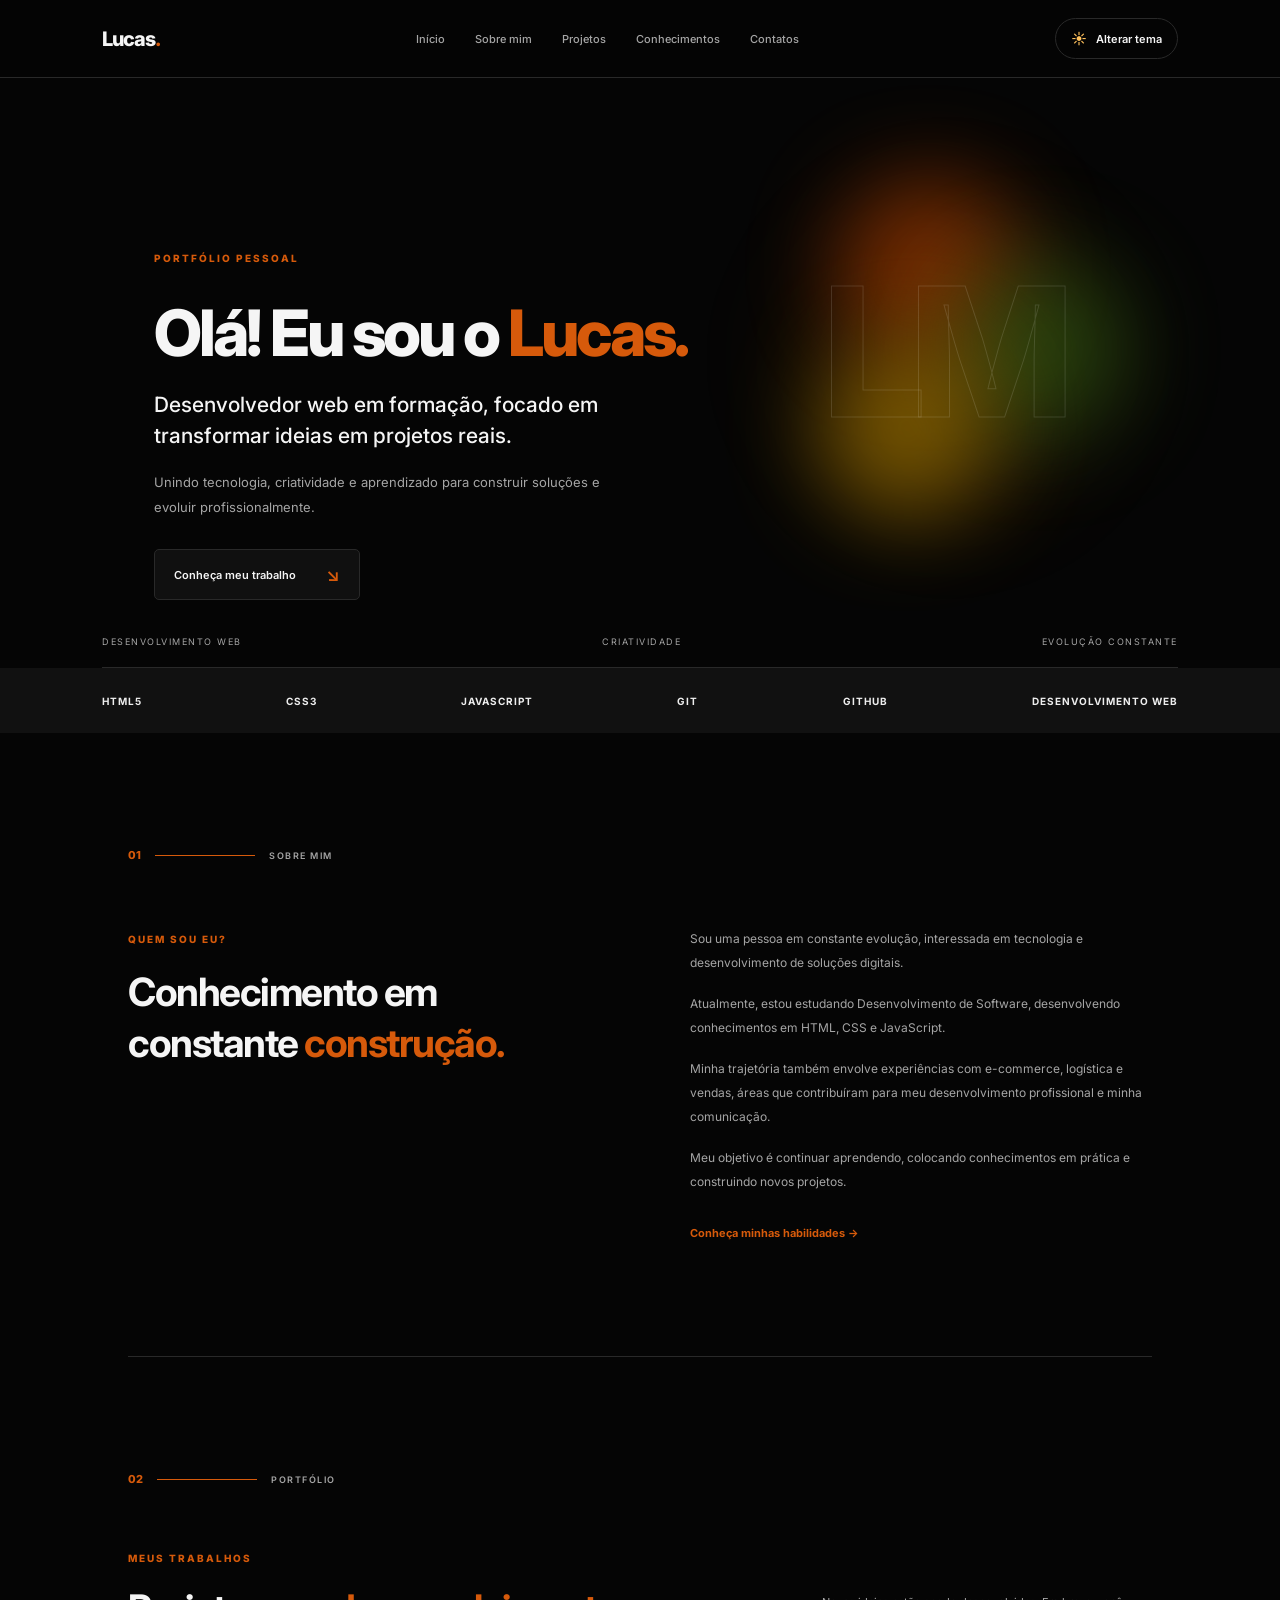
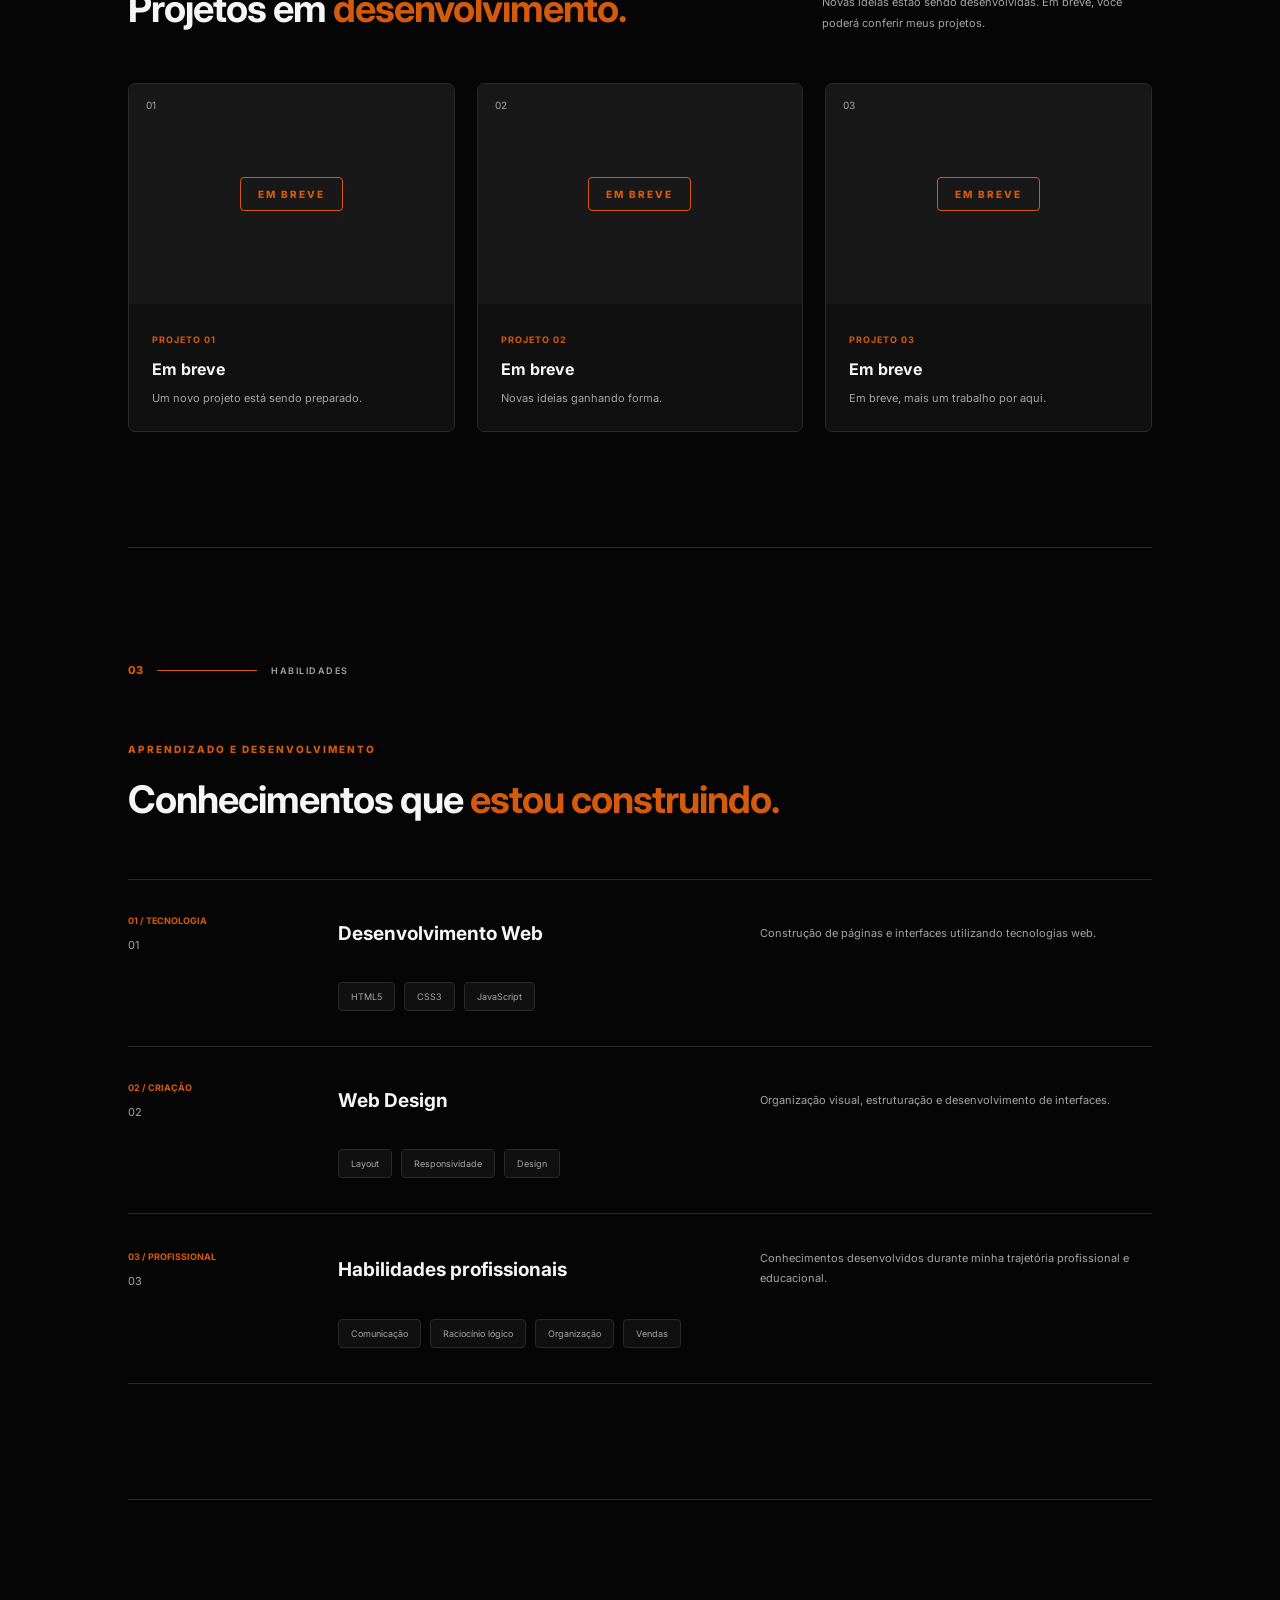
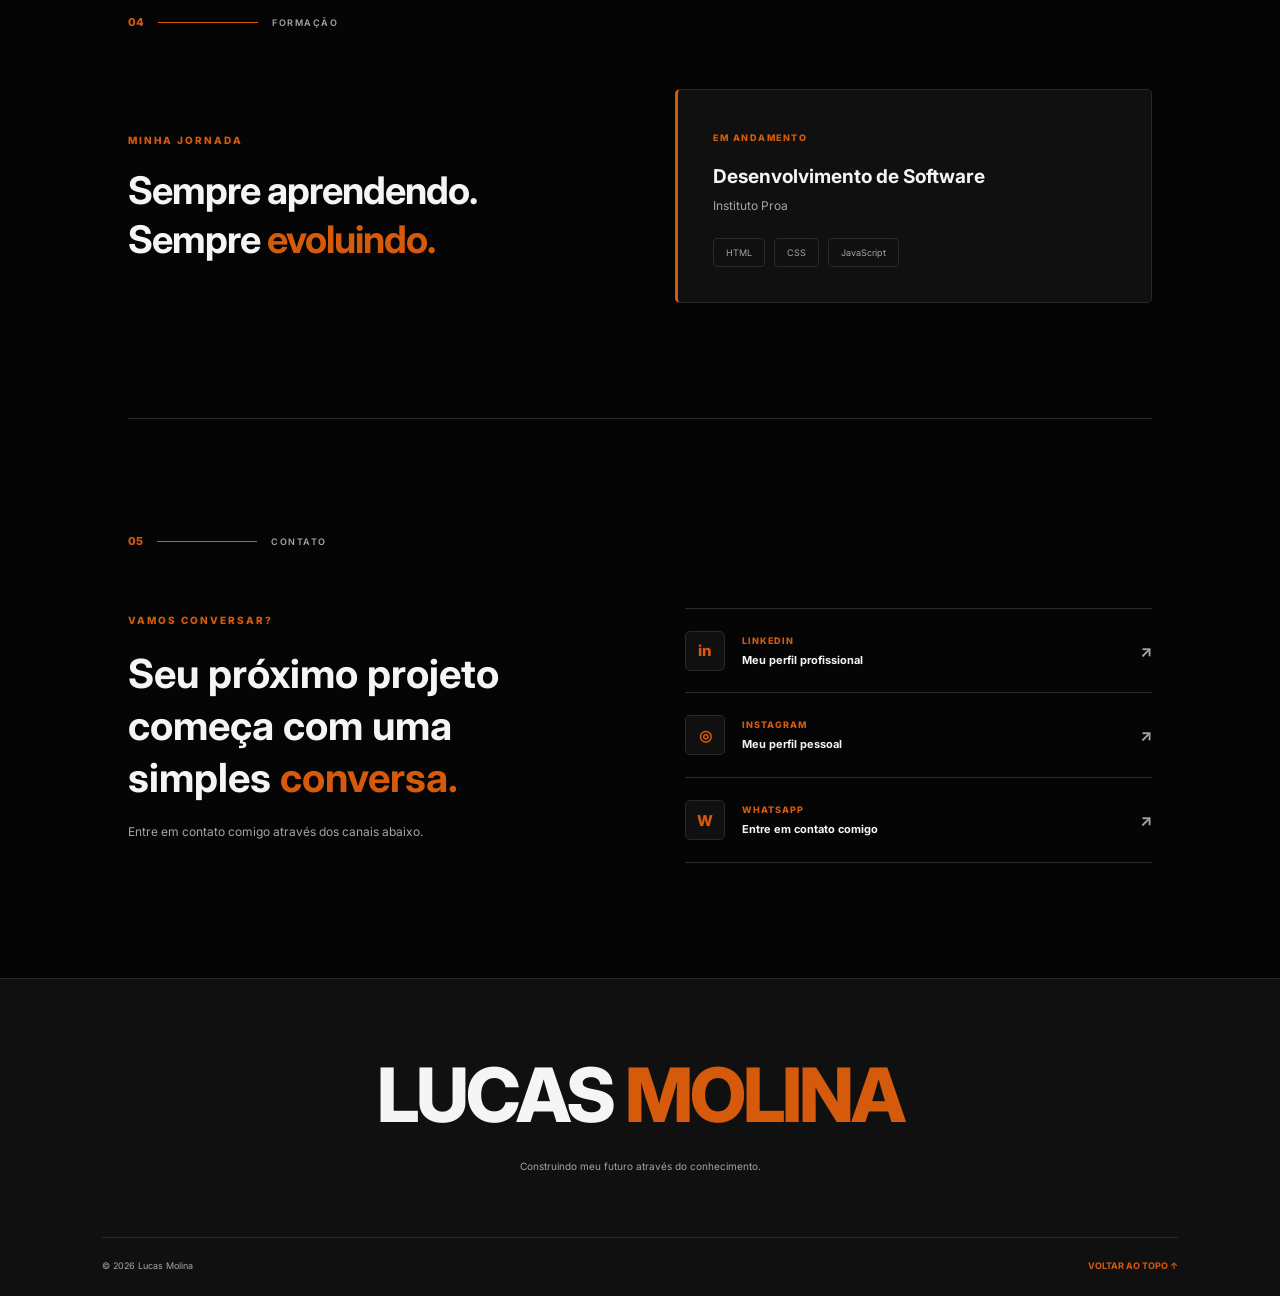
<file: modelo3/index.html>
<!DOCTYPE html>
<html lang="pt-BR">

<head>
    <meta charset="UTF-8">
    <meta name="viewport" content="width=device-width, initial-scale=1.0">

    <title>Lucas Molina | Portfólio</title>

    <link rel="stylesheet" href="style.css">

    <link rel="preconnect" href="https://fonts.googleapis.com">
    <link rel="preconnect" href="https://fonts.gstatic.com" crossorigin>

    <link href="https://fonts.googleapis.com/css2?family=Inter:wght@400;500;600;700;800&display=swap" rel="stylesheet">

</head>

<body>

    <!-- BOTÃO DE ALTERAÇÃO DE TEMA -->
    <input type="checkbox" id="theme-toggle" class="theme-input">


    <!-- CONTEÚDO DO SITE -->
    <div class="site-wrapper">


        <!-- HEADER -->
        <header class="header" id="inicio">

            <a href="#inicio" class="logo">
                Lucas<span>.</span>
            </a>

            <nav class="navigation">

                <a href="#inicio">Início</a>
                <a href="#sobre">Sobre mim</a>
                <a href="#projetos">Projetos</a>
                <a href="#conhecimentos">Conhecimentos</a>
                <a href="#contatos">Contatos</a>

            </nav>

            <!-- BOTÃO DE TEMA -->
            <label for="theme-toggle" class="theme-button">

                <span class="dark-icon">☀</span>
                <span class="light-icon">☾</span>

                <span class="theme-text">Alterar tema</span>

            </label>

        </header>


        <main>


            <!-- APRESENTAÇÃO -->
            <section class="hero">

                <div class="hero-content">

                    <span class="hero-tag">
                        PORTFÓLIO PESSOAL
                    </span>

                    <h1>
                        Olá! Eu sou o <span>Lucas.</span>
                    </h1>

                    <h2>
                        Desenvolvedor web em formação,
                        focado em transformar ideias
                        em projetos reais.
                    </h2>

                    <p>
                        Unindo tecnologia, criatividade e aprendizado
                        para construir soluções e evoluir
                        profissionalmente.
                    </p>

                    <a href="#sobre" class="hero-button">
                        Conheça meu trabalho
                        <span>↘</span>
                    </a>

                </div>

                <div class="hero-decoration">

                    <div class="glow glow-orange"></div>
                    <div class="glow glow-green"></div>
                    <div class="glow glow-yellow"></div>

                    <div class="decoration-text">
                        LM
                    </div>

                </div>

                <div class="hero-bottom">
                    <span>DESENVOLVIMENTO WEB</span>
                    <span>CRIATIVIDADE</span>
                    <span>EVOLUÇÃO CONSTANTE</span>
                </div>

            </section>


            <!-- BARRA DE TECNOLOGIAS -->
            <div class="technology-bar">

                <span>HTML5</span>
                <span>CSS3</span>
                <span>JAVASCRIPT</span>
                <span>GIT</span>
                <span>GITHUB</span>
                <span>DESENVOLVIMENTO WEB</span>

            </div>


            <!-- SOBRE MIM -->
            <section class="section about-section" id="sobre">

                <div class="section-label">
                    <span>01</span>
                    <div></div>
                    <p>SOBRE MIM</p>
                </div>

                <div class="about-content">

                    <div class="about-title">

                        <span class="small-title">
                            QUEM SOU EU?
                        </span>

                        <h2>
                            Conhecimento em constante
                            <span>construção.</span>
                        </h2>

                    </div>

                    <div class="about-description">

                        <p>
                            Sou uma pessoa em constante evolução,
                            interessada em tecnologia e desenvolvimento
                            de soluções digitais.
                        </p>

                        <p>
                            Atualmente, estou estudando Desenvolvimento
                            de Software, desenvolvendo conhecimentos
                            em HTML, CSS e JavaScript.
                        </p>

                        <p>
                            Minha trajetória também envolve experiências
                            com e-commerce, logística e vendas, áreas que
                            contribuíram para meu desenvolvimento
                            profissional e minha comunicação.
                        </p>

                        <p>
                            Meu objetivo é continuar aprendendo,
                            colocando conhecimentos em prática
                            e construindo novos projetos.
                        </p>

                        <a href="#conhecimentos" class="text-link">
                            Conheça minhas habilidades →
                        </a>

                    </div>

                </div>

            </section>


            <!-- PROJETOS -->
            <section class="section projects-section" id="projetos">

                <div class="section-label">
                    <span>02</span>
                    <div></div>
                    <p>PORTFÓLIO</p>
                </div>

                <div class="projects-heading">

                    <div>
                        <span class="small-title">
                            MEUS TRABALHOS
                        </span>

                        <h2>
                            Projetos em
                            <span>desenvolvimento.</span>
                        </h2>
                    </div>

                    <p>
                        Novas ideias estão sendo desenvolvidas.
                        Em breve, você poderá conferir meus projetos.
                    </p>

                </div>


                <div class="projects-grid">

                    <!-- PROJETO 01 -->
                    <article class="project-card">

                        <div class="project-image">
                            <span class="project-number">01</span>
                            <span class="coming-soon">EM BREVE</span>
                        </div>

                        <div class="project-info">
                            <span>PROJETO 01</span>
                            <h3>Em breve</h3>
                            <p>
                                Um novo projeto está sendo preparado.
                            </p>
                        </div>

                    </article>


                    <!-- PROJETO 02 -->
                    <article class="project-card">

                        <div class="project-image">
                            <span class="project-number">02</span>
                            <span class="coming-soon">EM BREVE</span>
                        </div>

                        <div class="project-info">
                            <span>PROJETO 02</span>
                            <h3>Em breve</h3>
                            <p>
                                Novas ideias ganhando forma.
                            </p>
                        </div>

                    </article>


                    <!-- PROJETO 03 -->
                    <article class="project-card">

                        <div class="project-image">
                            <span class="project-number">03</span>
                            <span class="coming-soon">EM BREVE</span>
                        </div>

                        <div class="project-info">
                            <span>PROJETO 03</span>
                            <h3>Em breve</h3>
                            <p>
                                Em breve, mais um trabalho por aqui.
                            </p>
                        </div>

                    </article>

                </div>

            </section>


            <!-- CONHECIMENTOS -->
            <section class="section skills-section" id="conhecimentos">

                <div class="section-label">
                    <span>03</span>
                    <div></div>
                    <p>HABILIDADES</p>
                </div>

                <div class="skills-heading">

                    <span class="small-title">
                        APRENDIZADO E DESENVOLVIMENTO
                    </span>

                    <h2>
                        Conhecimentos que
                        <span>estou construindo.</span>
                    </h2>

                </div>


                <div class="skills-list">

                    <article class="skill-item">

                        <div class="skill-top">
                            <span>01 / TECNOLOGIA</span>
                            <span>01</span>
                        </div>

                        <h3>Desenvolvimento Web</h3>

                        <p>
                            Construção de páginas e interfaces
                            utilizando tecnologias web.
                        </p>

                        <div class="skill-tags">
                            <span>HTML5</span>
                            <span>CSS3</span>
                            <span>JavaScript</span>
                        </div>

                    </article>


                    <article class="skill-item">

                        <div class="skill-top">
                            <span>02 / CRIAÇÃO</span>
                            <span>02</span>
                        </div>

                        <h3>Web Design</h3>

                        <p>
                            Organização visual, estruturação
                            e desenvolvimento de interfaces.
                        </p>

                        <div class="skill-tags">
                            <span>Layout</span>
                            <span>Responsividade</span>
                            <span>Design</span>
                        </div>

                    </article>


                    <article class="skill-item">

                        <div class="skill-top">
                            <span>03 / PROFISSIONAL</span>
                            <span>03</span>
                        </div>

                        <h3>Habilidades profissionais</h3>

                        <p>
                            Conhecimentos desenvolvidos durante
                            minha trajetória profissional e educacional.
                        </p>

                        <div class="skill-tags">
                            <span>Comunicação</span>
                            <span>Raciocínio lógico</span>
                            <span>Organização</span>
                            <span>Vendas</span>
                        </div>

                    </article>

                </div>

            </section>


            <!-- FORMAÇÃO -->
            <section class="section education-section">

                <div class="section-label">
                    <span>04</span>
                    <div></div>
                    <p>FORMAÇÃO</p>
                </div>

                <div class="education-content">

                    <div>
                        <span class="small-title">
                            MINHA JORNADA
                        </span>

                        <h2>
                            Sempre aprendendo.
                            Sempre <span>evoluindo.</span>
                        </h2>
                    </div>

                    <div class="education-card">

                        <span class="education-status">
                            EM ANDAMENTO
                        </span>

                        <h3>Desenvolvimento de Software</h3>

                        <p>Instituto Proa</p>

                        <div class="education-details">
                            <span>HTML</span>
                            <span>CSS</span>
                            <span>JavaScript</span>
                        </div>

                    </div>

                </div>

            </section>


            <!-- CONTATOS -->
            <section class="section contact-section" id="contatos">

                <div class="section-label">
                    <span>05</span>
                    <div></div>
                    <p>CONTATO</p>
                </div>

                <div class="contact-content">

                    <div class="contact-heading">

                        <span class="small-title">
                            VAMOS CONVERSAR?
                        </span>

                        <h2>
                            Seu próximo projeto começa
                            com uma simples <span>conversa.</span>
                        </h2>

                        <p>
                            Entre em contato comigo através
                            dos canais abaixo.
                        </p>

                    </div>


                    <div class="contact-list">

                        <!-- ADICIONAR LINK DO LINKEDIN -->
                       <!-- LINKEDIN -->
<a href="https://www.linkedin.com/in/lucas-hmolina/"
   class="contact-item"
   target="_blank"
   rel="noopener noreferrer">

    <div class="contact-icon">in</div>

    <div>
        <span>LINKEDIN</span>
        <strong>Meu perfil profissional</strong>
    </div>

    <b>↗</b>

</a>


                        <!-- ADICIONAR LINK DO INSTAGRAM -->
                        <a href="#contatos" class="contact-item">

                            <div class="contact-icon">◎</div>

                            <div>
                                <span>INSTAGRAM</span>
                                <strong>Meu perfil pessoal</strong>
                            </div>

                            <b>↗</b>

                        </a>


                        <!-- ADICIONAR NÚMERO DO WHATSAPP -->
                        <a href="#contatos" class="contact-item">

                            <div class="contact-icon">W</div>

                            <div>
                                <span>WHATSAPP</span>
                                <strong>Entre em contato comigo</strong>
                            </div>

                            <b>↗</b>

                        </a>

                    </div>

                </div>

            </section>


        </main>


        <!-- FOOTER -->
        <footer class="footer">

            <div class="footer-name">
                LUCAS <span>MOLINA</span>
            </div>

            <p>
                Construindo meu futuro através do conhecimento.
            </p>

            <div class="footer-bottom">

                <span>© 2026 Lucas Molina</span>

                <a href="#inicio">
                    VOLTAR AO TOPO ↑
                </a>

            </div>

        </footer>


    </div>

</body>

</html>
</file>
<file: modelo3/style.css>
/* =================================
   1. CONFIGURAÇÕES E CORES
================================= */

:root {
    --background: #050505;
    --surface: #101010;
    --surface-hover: #181818;

    --text: #f5f5f5;
    --text-secondary: #a5a5a5;

    --border: #292929;

    --accent: #d65a0b;
    --accent-light: #ff8a32;

    --card-text: #ffffff;
}

* {
    margin: 0;
    padding: 0;
    box-sizing: border-box;
}

html {
    scroll-behavior: smooth;
    scroll-padding-top: 100px;
}

body {
    background: var(--background);
    font-family: "Inter", sans-serif;
    color: var(--text);
}

a {
    text-decoration: none;
    color: inherit;
}

button {
    font-family: inherit;
}

.site-wrapper {
    width: 100%;
    overflow: hidden;
}

section {
    scroll-margin-top: 100px;
}


/* =================================
   2. TROCA DE TEMA
================================= */

.theme-input {
    position: absolute;
    opacity: 0;
    pointer-events: none;
}

body:has(#theme-toggle:checked) {
    --background: #f0e8e6;
    --surface: #e5d9d7;
    --surface-hover: #d9c9c7;

    --text: #151313;
    --text-secondary: #625858;

    --border: #cbb9b5;

    --accent: #bd4d13;
    --accent-light: #e56b24;

    --card-text: #171313;
}

body:has(#theme-toggle:checked) .hero-decoration {
    opacity: .65;
}

body:has(#theme-toggle:checked) .header {
    background: rgba(240, 232, 230, .95);
}

body:has(#theme-toggle:checked) .contact-icon {
    background: #f5ded3;
}

body:has(#theme-toggle:checked) .technology-bar {
    background: #171313;
    color: #ffffff;
}

body:has(#theme-toggle:checked) .technology-bar span {
    color: #ffffff;
}

body:has(#theme-toggle:checked) .hero-bottom {
    border-color: var(--border);
}

body:has(#theme-toggle:checked) .hero-decoration::before {
    background: radial-gradient(
        circle,
        rgba(214, 90, 11, .12),
        transparent 70%
    );
}


/* =================================
   3. HEADER
================================= */

.header {
    width: 100%;
    height: 78px;

    padding: 0 8%;

    display: flex;
    align-items: center;
    justify-content: space-between;

    position: sticky;
    top: 0;
    z-index: 1000;

    background: rgba(5, 5, 5, .94);
    backdrop-filter: blur(15px);

    border-bottom: 1px solid var(--border);
}

.logo {
    font-size: 20px;
    font-weight: 800;
    letter-spacing: -1px;
}

.logo span {
    color: var(--accent);
}

.navigation {
    display: flex;
    align-items: center;
    gap: 30px;
}

.navigation a {
    font-size: 11px;
    font-weight: 500;

    color: var(--text-secondary);

    transition: .3s;
}

.navigation a:hover {
    color: var(--accent-light);
}


/* BOTÃO DE TEMA */

.theme-button {
    display: flex;
    align-items: center;
    gap: 9px;

    padding: 10px 15px;

    border: 1px solid var(--border);
    border-radius: 30px;

    cursor: pointer;

    font-size: 11px;
    font-weight: 600;

    transition: .3s;
}

.theme-button:hover {
    border-color: var(--accent);
    color: var(--accent);
}

.dark-icon {
    display: inline;
    color: #ffc15c;
    font-size: 15px;
}

.light-icon {
    display: none;
    font-size: 15px;
}

body:has(#theme-toggle:checked) .dark-icon {
    display: none;
}

body:has(#theme-toggle:checked) .light-icon {
    display: inline;
}


/* =================================
   4. APRESENTAÇÃO
================================= */

.hero {
    min-height: 590px;

    padding: 100px 12% 0;

    position: relative;

    display: flex;
    align-items: center;
}

.hero-content {
    max-width: 600px;
    position: relative;
    z-index: 2;
}

.hero-tag,
.small-title {
    color: var(--accent);

    font-size: 10px;
    font-weight: 800;
    letter-spacing: 2px;
}

.hero-content h1 {
    margin-top: 28px;

    font-size: clamp(40px, 5vw, 66px);
    font-weight: 800;
    letter-spacing: -3px;
}

.hero-content h1 span {
    color: var(--accent);
}

.hero-content h2 {
    max-width: 540px;

    margin-top: 18px;

    font-size: 21px;
    font-weight: 500;
    line-height: 1.5;
}

.hero-content > p {
    max-width: 450px;

    margin-top: 18px;

    color: var(--text-secondary);

    font-size: 13px;
    line-height: 1.9;
}

.hero-button {
    display: inline-flex;
    align-items: center;
    gap: 30px;

    margin-top: 30px;
    padding: 14px 19px;

    background: var(--surface);

    border: 1px solid var(--border);
    border-radius: 5px;

    font-size: 11px;
    font-weight: 600;

    transition: .3s;
}

.hero-button span {
    color: var(--accent);
    font-size: 18px;
}

.hero-button:hover {
    border-color: var(--accent);
    transform: translateY(-3px);
}


/* ELEMENTOS DECORATIVOS */

.hero-decoration {
    width: 460px;
    height: 430px;

    position: absolute;
    right: 8%;
    top: 65px;

    pointer-events: none;
}

.hero-decoration::before {
    content: "";

    position: absolute;
    inset: 0;

    background: radial-gradient(
        circle,
        rgba(214, 90, 11, .12),
        transparent 70%
    );

    filter: blur(30px);
}

.glow {
    position: absolute;

    width: 180px;
    height: 180px;

    border-radius: 50%;

    filter: blur(45px);
    opacity: .65;
}

.glow-orange {
    background: #a93d00;

    top: 35px;
    left: 120px;
}

.glow-green {
    background: #325b12;

    top: 115px;
    left: 230px;
}

.glow-yellow {
    background: #a77a00;

    top: 195px;
    left: 100px;
}

.decoration-text {
    position: absolute;
    top: 100px;
    left: 105px;

    font-size: 180px;
    font-weight: 800;
    letter-spacing: -15px;

    color: transparent;

    -webkit-text-stroke: 1px rgba(255, 255, 255, .13);
}


/* INFORMAÇÕES INFERIORES */

.hero-bottom {
    position: absolute;

    left: 8%;
    right: 8%;
    bottom: 0;

    padding: 20px 0;

    display: flex;
    justify-content: space-between;

    border-bottom: 1px solid var(--border);
}

.hero-bottom span {
    color: var(--text-secondary);

    font-size: 9px;
    letter-spacing: 1.5px;
}


/* =================================
   5. BARRA DE TECNOLOGIAS
================================= */

.technology-bar {
    min-height: 65px;

    padding: 0 8%;

    display: flex;
    align-items: center;
    justify-content: space-between;
    gap: 20px;

    background: #111111;

    overflow: hidden;
}

.technology-bar span {
    color: #eeeeee;

    font-size: 10px;
    font-weight: 700;
    letter-spacing: 1px;

    white-space: nowrap;
}


/* =================================
   6. SEÇÕES GERAIS
================================= */

.section {
    width: 80%;
    max-width: 1200px;

    margin: auto;

    padding: 115px 0;
}

.section-label {
    display: flex;
    align-items: center;
    gap: 14px;
}

.section-label span {
    color: var(--accent);

    font-size: 11px;
    font-weight: 800;
}

.section-label div {
    width: 100px;
    height: 1px;

    background: var(--accent);
}

.section-label p {
    color: var(--text-secondary);

    font-size: 9px;
    font-weight: 600;
    letter-spacing: 1.5px;
}


/* =================================
   7. SOBRE MIM
================================= */

.about-content {
    margin-top: 65px;

    display: grid;
    grid-template-columns: 1fr 1fr;

    gap: 100px;
}

.about-title h2 {
    max-width: 480px;

    margin-top: 20px;

    font-size: 39px;
    line-height: 1.3;
    letter-spacing: -1.5px;
}

.about-title h2 span {
    color: var(--accent);
}

.about-description p {
    margin-bottom: 17px;

    color: var(--text-secondary);

    font-size: 12px;
    line-height: 2;
}

.text-link {
    display: inline-block;

    margin-top: 15px;

    color: var(--accent);

    font-size: 11px;
    font-weight: 700;

    transition: .3s;
}

.text-link:hover {
    transform: translateX(5px);
}


/* =================================
   8. PROJETOS
================================= */

.projects-section {
    border-top: 1px solid var(--border);
}

.projects-heading {
    margin-top: 60px;

    display: flex;
    align-items: flex-end;
    justify-content: space-between;

    gap: 40px;
}

.projects-heading h2,
.skills-heading h2,
.education-content h2 {
    max-width: 600px;

    margin-top: 18px;

    font-size: 38px;
    line-height: 1.3;
    letter-spacing: -1px;
}

.projects-heading h2 span,
.skills-heading h2 span,
.education-content h2 span {
    color: var(--accent);
}

.projects-heading > p {
    max-width: 330px;

    color: var(--text-secondary);

    font-size: 11px;
    line-height: 1.9;
}


/* CARTÕES */

.projects-grid {
    margin-top: 50px;

    display: grid;
    grid-template-columns: repeat(3, 1fr);

    gap: 22px;
}

.project-card {
    overflow: hidden;

    background: var(--surface);

    border: 1px solid var(--border);
    border-radius: 7px;

    transition: .3s;
}

.project-card:hover {
    transform: translateY(-6px);
    border-color: var(--accent);
}

.project-image {
    min-height: 220px;

    display: flex;
    align-items: center;
    justify-content: center;

    position: relative;

    background: var(--surface-hover);
}

.project-number {
    position: absolute;
    top: 15px;
    left: 17px;

    color: var(--text-secondary);
    font-size: 10px;
}

.coming-soon {
    padding: 10px 17px;

    border: 1px solid var(--accent);
    border-radius: 4px;

    color: var(--accent);

    font-size: 10px;
    font-weight: 800;
    letter-spacing: 2px;
}

.project-info {
    padding: 23px;
}

.project-info > span {
    color: var(--accent);

    font-size: 9px;
    font-weight: 700;
    letter-spacing: 1px;
}

.project-info h3 {
    margin-top: 12px;
    font-size: 16px;
}

.project-info p {
    margin-top: 10px;

    color: var(--text-secondary);
    font-size: 11px;
    line-height: 1.7;
}


/* =================================
   9. CONHECIMENTOS
================================= */

.skills-section {
    border-top: 1px solid var(--border);
}

.skills-heading {
    margin-top: 60px;
}

.skills-heading h2 {
    max-width: 700px;
}

.skills-list {
    margin-top: 55px;

    display: flex;
    flex-direction: column;
}

.skill-item {
    padding: 35px 0;

    display: grid;
    grid-template-columns: 180px 1fr 1fr;

    align-items: center;
    gap: 30px;

    border-top: 1px solid var(--border);

    transition: .3s;
}

.skill-item:last-child {
    border-bottom: 1px solid var(--border);
}

.skill-top {
    display: flex;
    flex-direction: column;
    gap: 12px;
}

.skill-top span:first-child {
    color: var(--accent);

    font-size: 9px;
    font-weight: 700;
}

.skill-top span:last-child {
    color: var(--text-secondary);
    font-size: 11px;
}

.skill-item h3 {
    font-size: 19px;
}

.skill-item p {
    color: var(--text-secondary);

    font-size: 11px;
    line-height: 1.8;
}

.skill-tags,
.education-details {
    grid-column: 2 / 4;

    display: flex;
    flex-wrap: wrap;
    gap: 9px;
}

.skill-tags span,
.education-details span {
    padding: 8px 12px;

    background: var(--surface);

    border: 1px solid var(--border);
    border-radius: 4px;

    color: var(--text-secondary);

    font-size: 9px;
}


/* =================================
   10. FORMAÇÃO
================================= */

.education-section {
    border-top: 1px solid var(--border);
}

.education-content {
    margin-top: 60px;

    display: grid;
    grid-template-columns: 1fr 1fr;
    gap: 70px;

    align-items: center;
}

.education-card {
    padding: 35px;

    background: var(--surface);

    border: 1px solid var(--border);
    border-left: 3px solid var(--accent);

    border-radius: 5px;
}

.education-status {
    color: var(--accent);

    font-size: 9px;
    font-weight: 800;
    letter-spacing: 1.5px;
}

.education-card h3 {
    margin-top: 20px;
    font-size: 19px;
}

.education-card > p {
    margin-top: 10px;

    color: var(--text-secondary);
    font-size: 12px;
}

.education-details {
    margin-top: 25px;
}


/* =================================
   11. CONTATOS
================================= */

.contact-section {
    border-top: 1px solid var(--border);
}

.contact-content {
    margin-top: 60px;

    display: grid;
    grid-template-columns: 1fr 1fr;
    gap: 90px;
}

.contact-heading h2 {
    max-width: 500px;

    margin-top: 20px;

    font-size: 40px;
    line-height: 1.3;
}

.contact-heading h2 span {
    color: var(--accent);
}

.contact-heading p {
    margin-top: 20px;

    color: var(--text-secondary);
    font-size: 12px;
}

.contact-list {
    display: flex;
    flex-direction: column;
}

.contact-item {
    min-height: 85px;

    display: flex;
    align-items: center;
    gap: 17px;

    border-bottom: 1px solid var(--border);

    transition: .3s;
}

.contact-item:first-child {
    border-top: 1px solid var(--border);
}

.contact-item:hover {
    padding-left: 10px;
}

.contact-icon {
    width: 40px;
    height: 40px;

    display: grid;
    place-items: center;

    background: var(--surface);

    border: 1px solid var(--border);
    border-radius: 5px;

    color: var(--accent);

    font-size: 15px;
    font-weight: 800;
}

.contact-item div:nth-child(2) {
    flex: 1;
}

.contact-item span {
    display: block;

    color: var(--accent);

    font-size: 9px;
    font-weight: 800;
    letter-spacing: 1px;
}

.contact-item strong {
    display: block;

    margin-top: 7px;

    font-size: 11px;
}

.contact-item b {
    color: var(--text-secondary);
    font-size: 16px;
}


/* =================================
   12. RODAPÉ
================================= */

.footer {
    padding: 70px 8% 25px;

    background: var(--surface);

    border-top: 1px solid var(--border);

    text-align: center;
}

.footer-name {
    font-size: clamp(38px, 7vw, 75px);
    font-weight: 800;
    letter-spacing: -3px;
}

.footer-name span {
    color: var(--accent);
}

.footer > p {
    margin-top: 20px;

    color: var(--text-secondary);
    font-size: 10px;
}

.footer-bottom {
    margin-top: 65px;
    padding-top: 22px;

    display: flex;
    justify-content: space-between;

    border-top: 1px solid var(--border);

    color: var(--text-secondary);
    font-size: 9px;
}

.footer-bottom a {
    color: var(--accent);
    font-weight: 700;
}


/* =================================
   13. TABLETS E NOTEBOOKS
================================= */

@media (max-width: 1000px) {

    .header {
        padding: 0 4%;
    }

    .navigation {
        gap: 15px;
    }

    .navigation a {
        font-size: 10px;
    }

    .hero {
        padding-left: 8%;
    }

    .hero-decoration {
        right: -10%;
        opacity: .6;
    }

    .section {
        width: 86%;
    }

    .about-content,
    .contact-content {
        gap: 40px;
    }

    .skill-item {
        grid-template-columns: 130px 1fr 1fr;
    }

}


/* =================================
   14. CELULARES
================================= */

@media (max-width: 650px) {

    .header {
        height: auto;
        min-height: 70px;

        padding: 15px 5%;

        flex-wrap: wrap;
        gap: 15px;
    }

    .logo {
        font-size: 18px;
    }

    .navigation {
        width: 100%;

        order: 3;

        overflow-x: auto;

        padding: 12px 0 3px;

        gap: 22px;

        border-top: 1px solid var(--border);
    }

    .navigation a {
        white-space: nowrap;
        font-size: 10px;
    }

    .theme-button {
        padding: 8px 11px;
        font-size: 9px;
    }

    .hero {
        min-height: 550px;

        padding: 100px 7% 65px;
    }

    .hero-content h1 {
        font-size: 43px;
        letter-spacing: -2px;
    }

    .hero-content h2 {
        font-size: 17px;
    }

    .hero-content > p {
        font-size: 11px;
    }

    .hero-decoration {
        width: 250px;
        height: 250px;

        top: 20px;
        right: -70px;

        opacity: .35;
    }

    .glow {
        width: 120px;
        height: 120px;
    }

    .decoration-text {
        font-size: 100px;
    }

    .hero-bottom {
        left: 7%;
        right: 7%;

        gap: 10px;
    }

    .hero-bottom span {
        font-size: 7px;
        letter-spacing: .5px;
    }

    .technology-bar {
        padding: 20px 5% 20px;

        justify-content: flex-start;
        flex-wrap: wrap;

        gap: 18px;
    }

    .technology-bar span {
        font-size: 8px;
    }

    .section {
        width: 86%;
        padding: 75px 0;
    }

    .section-label div {
        width: 55px;
    }

    .section-label p {
        font-size: 8px;
    }

    .about-content {
        grid-template-columns: 1fr;
        gap: 30px;

        margin-top: 40px;
    }

    .about-title h2,
    .projects-heading h2,
    .skills-heading h2,
    .education-content h2 {
        font-size: 30px;
    }

    .about-description p {
        font-size: 11px;
    }

    .projects-heading {
        flex-direction: column;
        align-items: flex-start;

        margin-top: 40px;
        gap: 20px;
    }

    .projects-heading > p {
        font-size: 11px;
    }

    .projects-grid {
        grid-template-columns: 1fr;
        gap: 17px;

        margin-top: 35px;
    }

    .project-image {
        min-height: 190px;
    }

    .skills-heading {
        margin-top: 40px;
    }

    .skill-item {
        grid-template-columns: 1fr;
        gap: 15px;
    }

    .skill-tags {
        grid-column: 1;
    }

    .skill-item h3 {
        font-size: 17px;
    }

    .education-content {
        grid-template-columns: 1fr;
        gap: 30px;

        margin-top: 40px;
    }

    .education-card {
        padding: 25px;
    }

    .contact-content {
        grid-template-columns: 1fr;
        gap: 35px;

        margin-top: 40px;
    }

    .contact-heading h2 {
        font-size: 31px;
    }

    .footer {
        padding: 55px 6% 20px;
    }

    .footer-name {
        font-size: 39px;
        letter-spacing: -2px;
    }

    .footer-bottom {
        flex-direction: column;
        gap: 18px;

        align-items: center;
    }

}
</file>
